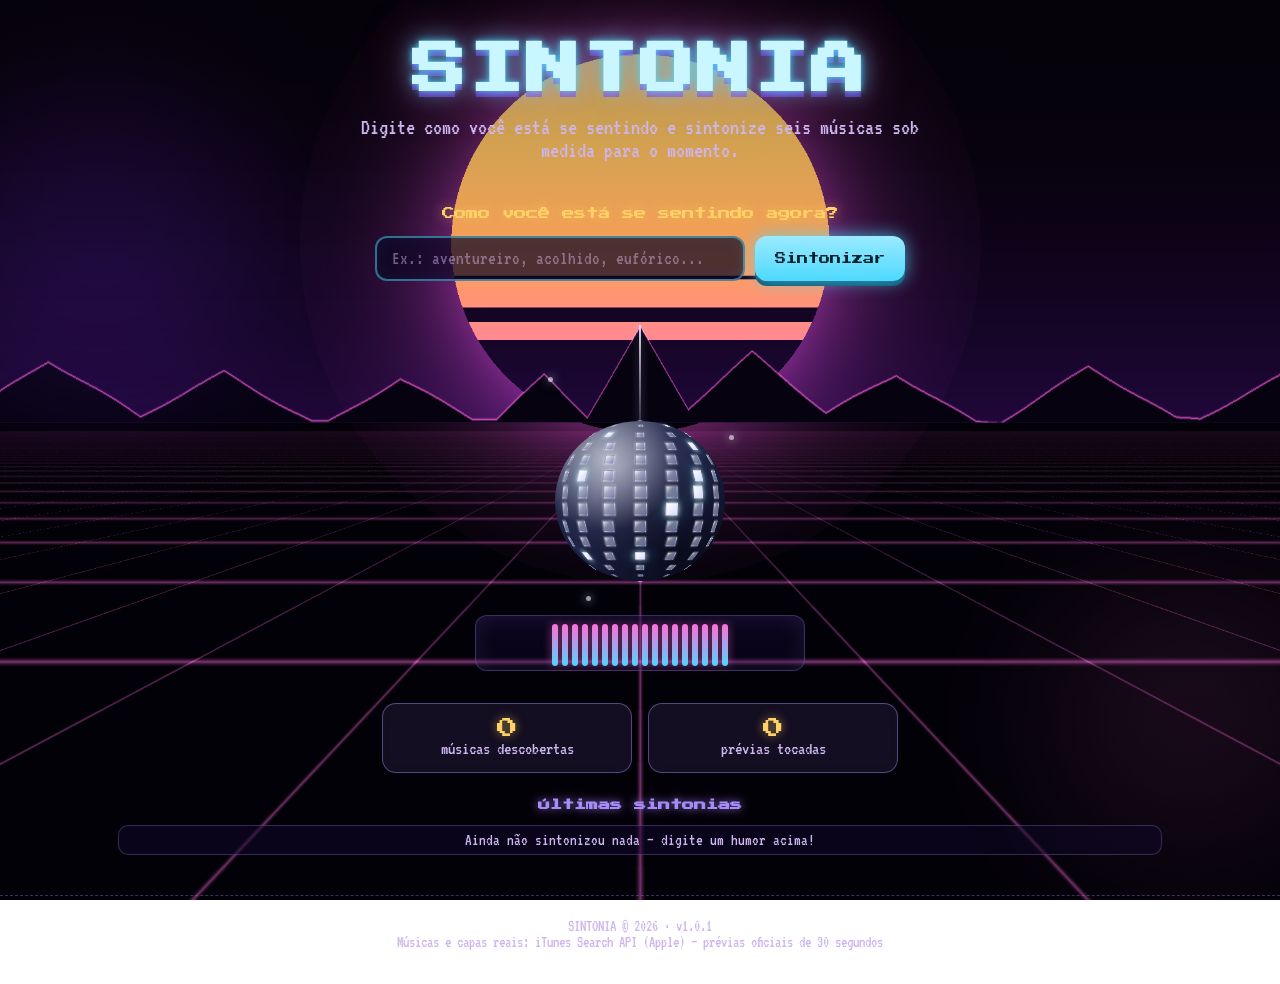
<file: index.html>
<!DOCTYPE html>
<html lang="pt-BR">
<head>
<meta charset="UTF-8">
<meta name="viewport" content="width=device-width, initial-scale=1.0">
<title>SINTONIA – Músicas pelo seu humor</title>
<meta name="description" content="Digite o seu humor e sintonize seis músicas sob medida, de qualquer gênero.">
<link rel="preconnect" href="https://fonts.googleapis.com">
<link rel="preconnect" href="https://fonts.gstatic.com" crossorigin>
<link href="https://fonts.googleapis.com/css2?family=Press+Start+2P&family=VT323&display=swap" rel="stylesheet">
<link rel="manifest" href="manifest.json">
<meta name="theme-color" content="#4dd9ff">
<link rel="apple-touch-icon" href="icon-192.png">
<link rel="stylesheet" href="style.css">
</head>
<body>
<div class="bg" aria-hidden="true">
  <div class="brilho brilho-a"></div>
  <div class="brilho brilho-b"></div>
</div>

<header class="topo">
  <h1 class="titulo">SINTONIA</h1>
  <p class="descricao">Digite como você está se sentindo e sintonize seis músicas sob medida para o momento.</p>
</header>

<main class="palco">

  <section class="controles" aria-label="Seleção de humor">
    <label for="humorCustom" class="rotulo-campo">Como você está se sentindo agora?</label>
    <div class="linha-sintonizar">
      <input type="text" id="humorCustom" placeholder="Ex.: aventureiro, acolhido, eufórico..." maxlength="40" autocomplete="off">
      <button id="btnSintonizar" class="botao-neon" type="button">Sintonizar</button>
    </div>
    <p id="estado" class="estado" role="status" aria-live="polite"></p>
  </section>

  <section class="hero-80s" aria-hidden="true">
    <div class="caixa-bola">
      <span class="fio"></span>
      <span class="faisca fc1"></span>
      <span class="faisca fc2"></span>
      <span class="faisca fc3"></span>
      <div class="suspensao">
        <div class="nucleo"></div>
        <div class="bola-3d" id="bola3d"></div>
        <div class="luz"></div>
      </div>
    </div>
    <div class="equalizador" id="equalizador" aria-hidden="true"></div>
  </section>

  <section id="resultado" class="resultado" aria-live="polite" hidden>
    <h2>Sintonizado para: <span id="rotuloHumor">—</span></h2>
    <div id="grade" class="grade"></div>
    <div class="acoes">
      <button id="btnBuscarOutras" class="botao-neon botao-secundario" type="button">Buscar outras músicas</button>
    </div>
  </section>

  <section class="painel-info" aria-label="Suas estatísticas">
    <div class="info-card"><span class="info-num" id="numDescobertas">0</span><span class="info-rotulo">músicas descobertas</span></div>
    <div class="info-card"><span class="info-num" id="numPreviews">0</span><span class="info-rotulo">prévias tocadas</span></div>
  </section>

  <section class="historico" aria-label="Histórico">
    <h2>Últimas sintonias</h2>
    <ul id="listaHistorico" class="lista-historico"></ul>
  </section>

</main>

<footer class="rodape">
  <p>SINTONIA © 2026 · v1.0.1</p>
  <p>Músicas e capas reais: iTunes Search API (Apple) — prévias oficiais de 30 segundos</p>
</footer>

<audio id="player" preload="none"></audio>
<noscript>Ative o JavaScript para usar o SINTONIA.</noscript>
<script src="app.js"></script>
<script>
  if ('serviceWorker' in navigator) {
    window.addEventListener('load', function () {
      navigator.serviceWorker.register('sw.js').catch(function () {});
    });
  }
</script>
</body>
</html>
</file>
<file: style.css>
/* ============================================================
   SINTONIA — visual anos 80 (synthwave)
   Fundo escuro vibrante, neons ciano / rosa / violeta
   ============================================================ */

:root {
  --ciano: #4dd9ff;
  --rosa: #ff6fd8;
  --violeta: #a78bfa;
  --amarelo: #ffd166;
  --laranja: #ff9f5a;
  --fundo-1: #150a38;
  --fundo-2: #341463;
  --fundo-3: #571b5e;
  --vidro: rgba(20, 11, 52, .55);
  --texto: #f5e9ff;
  --texto-suave: #cdb5ef;
  --borda-neon: rgba(77, 217, 255, .35);
  --fonte-arcade: 'Press Start 2P', 'Courier New', monospace;
  --fonte-body: 'VT323', 'Courier New', monospace;
}

* { margin: 0; padding: 0; box-sizing: border-box; -webkit-tap-highlight-color: transparent; }

html { scroll-behavior: smooth; }

[hidden] { display: none !important; }

body {
  min-height: 100vh;
  font-family: var(--fonte-body);
  font-size: 1.15rem;
  color: var(--texto);
  background: linear-gradient(180deg, #050208 0%, #0a0412 100%);
  background-attachment: fixed;
  overflow-x: hidden;
}

.bg {
  position: fixed; inset: 0; z-index: 0; overflow: hidden; pointer-events: none;
  background: url('Background80s.png') center / cover no-repeat;
}

/* cortina escura sutil p/ o texto continuar legível sobre a imagem */
.bg::after {
  content: ''; position: absolute; inset: 0;
  background: linear-gradient(180deg, rgba(3, 1, 8, .38) 0%, transparent 30%, transparent 68%, rgba(3, 1, 8, .32) 100%);
}

.brilho {
  position: absolute; border-radius: 50%; filter: blur(70px);
  opacity: .32; animation: brilhoFlutua 11s ease-in-out infinite;
}
.brilho-a { width: 320px; height: 320px; top: 8%; left: -60px; background: rgba(123, 47, 247, .5); }
.brilho-b { width: 280px; height: 280px; right: -50px; bottom: 4%; background: rgba(255, 111, 216, .32); animation-delay: 3.2s; }

.topo { padding: 44px 16px 6px; text-align: center; position: relative; z-index: 1; }

.titulo {
  font-family: var(--fonte-arcade);
  font-size: clamp(1.7rem, 6vw, 3.4rem);
  letter-spacing: 3px;
  color: #c9f6ff;
  text-shadow: 0 0 6px rgba(77, 217, 255, .9), 0 0 22px rgba(77, 217, 255, .65),
               0 0 46px rgba(255, 111, 216, .55), 0 6px 0 rgba(123, 47, 247, .6);
  animation: neonPulsar 4s ease-in-out infinite;
}

.descricao {
  margin: 18px auto 0; max-width: 620px;
  color: var(--texto-suave); font-size: clamp(1.08rem, 2.6vw, 1.42rem);
}

.palco { position: relative; z-index: 1; max-width: 1080px; margin: 0 auto; padding: 10px 18px 40px; }

/* ---------------- Controles ----------------
   Sem chips de humor: apenas o campo de texto
   ------------------------------------------ */
.controles { text-align: center; margin: 30px 0 4px; }

.rotulo-campo {
  display: block; font-family: var(--fonte-arcade); font-size: .78rem;
  color: var(--amarelo); text-shadow: 0 0 12px rgba(255, 209, 102, .55);
  margin-bottom: 16px;
}

.linha-sintonizar { display: flex; gap: 10px; justify-content: center; flex-wrap: wrap; }

#humorCustom {
  flex: 1 1 260px; max-width: 370px;
  font-family: var(--fonte-body); font-size: 1.2rem;
  padding: 11px 15px; color: var(--texto);
  background: rgba(12, 6, 34, .72);
  border: 2px solid rgba(77, 217, 255, .5);
  border-radius: 12px; outline: none; caret-color: var(--ciano);
  box-shadow: inset 0 0 16px rgba(77, 217, 255, .06);
}

#humorCustom::placeholder { color: rgba(205, 181, 239, .5); }

#humorCustom:focus { border-color: var(--ciano); box-shadow: 0 0 16px rgba(77, 217, 255, .45); }

.botao-neon {
  font-family: var(--fonte-arcade); font-size: .7rem;
  padding: 13px 20px; color: #06212c; cursor: pointer;
  background: linear-gradient(180deg, #9beaff, var(--ciano));
  border: none; border-radius: 12px;
  box-shadow: 0 0 18px rgba(77, 217, 255, .75), 0 5px 0 #0b4a66;
  transition: transform .12s, box-shadow .12s, filter .12s;
}

.botao-neon:hover { transform: translateY(-2px); filter: brightness(1.08); box-shadow: 0 0 26px rgba(77, 217, 255, .95); }
.botao-neon:active { transform: translateY(3px); box-shadow: 0 0 10px rgba(77, 217, 255, .7), 0 2px 0 #0b4a66; }
.botao-neon:disabled { opacity: .55; cursor: wait; }

.botao-secundario {
  background: linear-gradient(180deg, #ffd7f2, var(--rosa));
  color: #3c0a33;
  box-shadow: 0 0 18px rgba(255, 111, 216, .7), 0 5px 0 #7c2b6e;
}

.estado { margin-top: 14px; min-height: 1.4em; color: var(--amarelo); }

/* ============================================================
   BOLA DE ESPELHO REALISTA — facetas 3D geradas via JS
   ============================================================ */
.hero-80s { display: flex; flex-direction: column; align-items: center; gap: 10px; margin: 2px 0 12px; position: relative; }

.caixa-bola { position: relative; width: 200px; height: 280px; z-index: 2; }

.fio {
  position: absolute; top: 0; left: 50%; width: 2px; height: 100px; margin-left: -1px;
  background: linear-gradient(180deg, rgba(235, 225, 255, .95), rgba(235, 225, 255, .18));
  box-shadow: 0 0 8px rgba(235, 225, 255, .4);
}

.suspensao {
  position: absolute; top: 96px; left: 50%; width: 170px; height: 160px; margin-left: -85px;
  transform-origin: 50% 0;
  transform-style: preserve-3d;
  animation: balancoBola 5.8s ease-in-out infinite;
}

.bola-3d {
  position: absolute; inset: 0; z-index: 1;
  transform-style: preserve-3d;
  animation: girarBola 18s linear infinite;
}

.faceta {
  position: absolute; left: 50%; top: 50%;
  border: 1px solid rgba(96, 106, 165, .16);
  background: linear-gradient(135deg, rgba(255, 255, 255, .9), rgba(215, 216, 235, .5) 40%, rgba(120, 130, 185, .78));
  box-shadow: 0 0 2px rgba(255, 255, 255, .55);
  backface-visibility: hidden;
}

.faceta.clara {
  background: linear-gradient(135deg, #ffffff, #eef0ff 45%, #d7dcff);
  box-shadow: 0 0 6px rgba(255, 255, 255, .9), 0 0 16px rgba(77, 217, 255, .5);
}

.nucleo {
  position: absolute; inset: 0; z-index: 0; border-radius: 50%;
  background: radial-gradient(circle at 38% 30%, #4a5078 0%, #1c2040 58%, #0c0e20 100%);
}

.luz {
  position: absolute; inset: 0; z-index: 3; border-radius: 50%; pointer-events: none;
  background:
    radial-gradient(circle at 30% 24%, rgba(255, 255, 255, .6), rgba(255, 255, 255, 0) 42%),
    radial-gradient(circle at 73% 82%, rgba(4, 5, 18, .7), transparent 56%);
}

.faisca {
  position: absolute; width: 5px; height: 5px; border-radius: 50%;
  background: #fff;
  box-shadow: 0 0 8px #fff, 0 0 18px var(--ciano);
  opacity: .6; animation: cintilar 2.8s ease-in-out infinite;
}
.fc1 { top: 52px; left: 8px; }
.fc2 { top: 110px; right: 6px; animation-delay: .9s; }
.fc3 { bottom: 4px; left: 46px; animation-delay: 1.7s; }

/* ---------------- Equalizador anos 80 ---------------- */
.equalizador {
  display: flex; align-items: flex-end; justify-content: center; gap: 4px;
  width: min(330px, 86vw); height: 56px; padding: 8px 10px 4px;
  background: linear-gradient(180deg, rgba(22, 12, 56, .5), rgba(22, 12, 56, .25));
  border: 1px solid rgba(167, 139, 250, .32);
  border-radius: 12px;
  box-shadow: inset 0 0 22px rgba(167, 139, 250, .12);
  position: relative; z-index: 1;
}

.eq-barra {
  flex: 0 0 6px; height: 100%; border-radius: 3px;
  background: linear-gradient(180deg, var(--rosa), var(--ciano));
  box-shadow: 0 0 10px rgba(255, 111, 216, .5);
  transform-origin: bottom;
  animation: eqCalmo 1.15s ease-in-out infinite;
}

.equalizador.ativo { box-shadow: inset 0 0 22px rgba(77, 217, 255, .25), 0 0 22px rgba(255, 111, 216, .45); }
.equalizador.ativo .eq-barra { animation: eqForte .5s ease-in-out infinite; }

.resultado { margin-top: 30px; }

.resultado h2 {
  font-family: var(--fonte-arcade); font-size: .8rem;
  color: var(--rosa); text-shadow: 0 0 12px rgba(255, 111, 216, .8);
  margin-bottom: 18px; text-align: center;
  word-break: break-word;
}

.grade { display: grid; gap: 18px; grid-template-columns: repeat(3, 1fr); }

.card {
  position: relative; display: flex; flex-direction: column; gap: 8px;
  padding: 12px; border-radius: 16px;
  background: var(--vidro);
  -webkit-backdrop-filter: blur(10px);
          backdrop-filter: blur(10px);
  border: 1px solid var(--borda-neon);
  box-shadow: 0 0 18px rgba(77, 217, 255, .14), 0 10px 26px rgba(6, 3, 20, .4);
  animation: surgir .5s ease both;
  transition: transform .18s, box-shadow .18s;
}

.card:hover { transform: translateY(-5px) scale(1.02); box-shadow: 0 0 30px rgba(77, 217, 255, .4); }

.capa {
  width: 100%; aspect-ratio: 1 / 1; object-fit: cover; border-radius: 12px;
  border: 1px solid rgba(255, 255, 255, .22);
  box-shadow: 0 6px 16px rgba(6, 3, 20, .5);
}

.card-info { display: flex; flex-direction: column; gap: 2px; }
.card h3 {
  font-size: 1.18rem; line-height: 1.05; color: var(--texto);
  overflow-wrap: anywhere; min-height: 2.2em;
}
.card .artista { color: var(--ciano); font-size: 1.05rem; }

.card .genero {
  align-self: flex-start; margin-top: 2px;
  font-size: .92rem; color: var(--amarelo);
  background: rgba(255, 209, 102, .08);
  border: 1px solid rgba(255, 209, 102, .35);
  padding: 2px 9px; border-radius: 999px;
}

.btn-preview {
  margin-top: auto;
  font-family: var(--fonte-arcade); font-size: .56rem;
  padding: 10px 8px; border-radius: 10px; cursor: pointer;
  border: 2px solid var(--rosa); color: var(--rosa);
  background: rgba(255, 111, 216, .07);
  display: inline-flex; align-items: center; justify-content: center; gap: 7px;
  transition: background .15s, color .15s, box-shadow .15s;
}

.btn-preview .icone { width: 11px; height: 11px; fill: currentColor; flex: none; }

.btn-preview:hover, .btn-preview.tocando {
  background: var(--rosa); color: #2a0630;
  box-shadow: 0 0 16px rgba(255, 111, 216, .7);
}

.acoes { text-align: center; margin-top: 22px; }

/* ---------------- Painel de informações ---------------- */
.painel-info {
  display: flex; gap: 16px; justify-content: center; flex-wrap: wrap;
  margin: 32px 0 12px;
}

.info-card {
  flex: 1 1 170px; max-width: 250px; text-align: center;
  background: rgba(167, 139, 250, .1);
  border: 1px solid rgba(167, 139, 250, .45); border-radius: 14px; padding: 14px 10px;
  -webkit-backdrop-filter: blur(8px); backdrop-filter: blur(8px);
}

.info-num {
  display: block; font-family: var(--fonte-arcade); font-size: 1.3rem;
  color: var(--amarelo); text-shadow: 0 0 10px rgba(255, 209, 102, .6);
}

.info-rotulo { color: var(--texto-suave); }

/* ---------------- Histórico ---------------- */
.historico { margin-top: 26px; }

.historico h2 {
  font-family: var(--fonte-arcade); font-size: .76rem; color: var(--violeta);
  text-align: center; margin-bottom: 14px; text-shadow: 0 0 10px rgba(167, 139, 250, .8);
}

.lista-historico {
  list-style: none; display: flex; flex-direction: column; gap: 8px;
  max-height: 260px; overflow-y: auto;
}

.lista-historico li {
  display: flex; align-items: center; gap: 10px;
  background: rgba(16, 9, 42, .5);
  border: 1px solid rgba(167, 139, 250, .28);
  padding: 6px 10px; border-radius: 10px; font-size: 1.05rem;
}

.lista-historico img { width: 36px; height: 36px; border-radius: 6px; flex: none; }
.lista-historico .vazio { justify-content: center; color: var(--texto-suave); }

.rodape {
  position: relative; z-index: 1; text-align: center; color: var(--texto-suave);
  padding: 22px 14px 34px; font-size: 1rem;
  border-top: 1px dashed rgba(167, 139, 250, .35);
}

/* ---------------- Animações ---------------- */
@keyframes neonPulsar {
  0%, 100% { filter: drop-shadow(0 0 2px rgba(77, 217, 255, .5)); }
  50% { filter: drop-shadow(0 0 16px rgba(77, 217, 255, .9)); }
}
@keyframes girarBola { to { transform: rotateY(360deg); } }
@keyframes balancoBola {
  0%, 100% { transform: rotate(-3.5deg); }
  50% { transform: rotate(3.5deg); }
}
@keyframes cintilar {
  0%, 100% { opacity: .12; }
  50% { opacity: 1; }
}
@keyframes surgir {
  from { opacity: 0; transform: translateY(16px); }
  to { opacity: 1; transform: none; }
}
@keyframes brilhoFlutua {
  0%, 100% { transform: translate(0, 0); opacity: .35; }
  50% { transform: translate(14px, -18px); opacity: .55; }
}
@keyframes eqCalmo {
  0%, 100% { transform: scaleY(.18); }
  50% { transform: scaleY(1); }
}
@keyframes eqForte {
  0%, 100% { transform: scaleY(.25); }
  25% { transform: scaleY(1.9); }
  55% { transform: scaleY(.5); }
  80% { transform: scaleY(1.45); }
}

/* ---------------- Responsividade ---------------- */
@media (max-width: 560px) {
  .topo { padding-top: 30px; }
  .titulo { font-size: 1.6rem; letter-spacing: 1px; }
  .card { padding: 10px; }
}

@media (prefers-reduced-motion: reduce) {
  *, *::before, *::after { animation: none !important; transition: none !important; }
}
</file>
